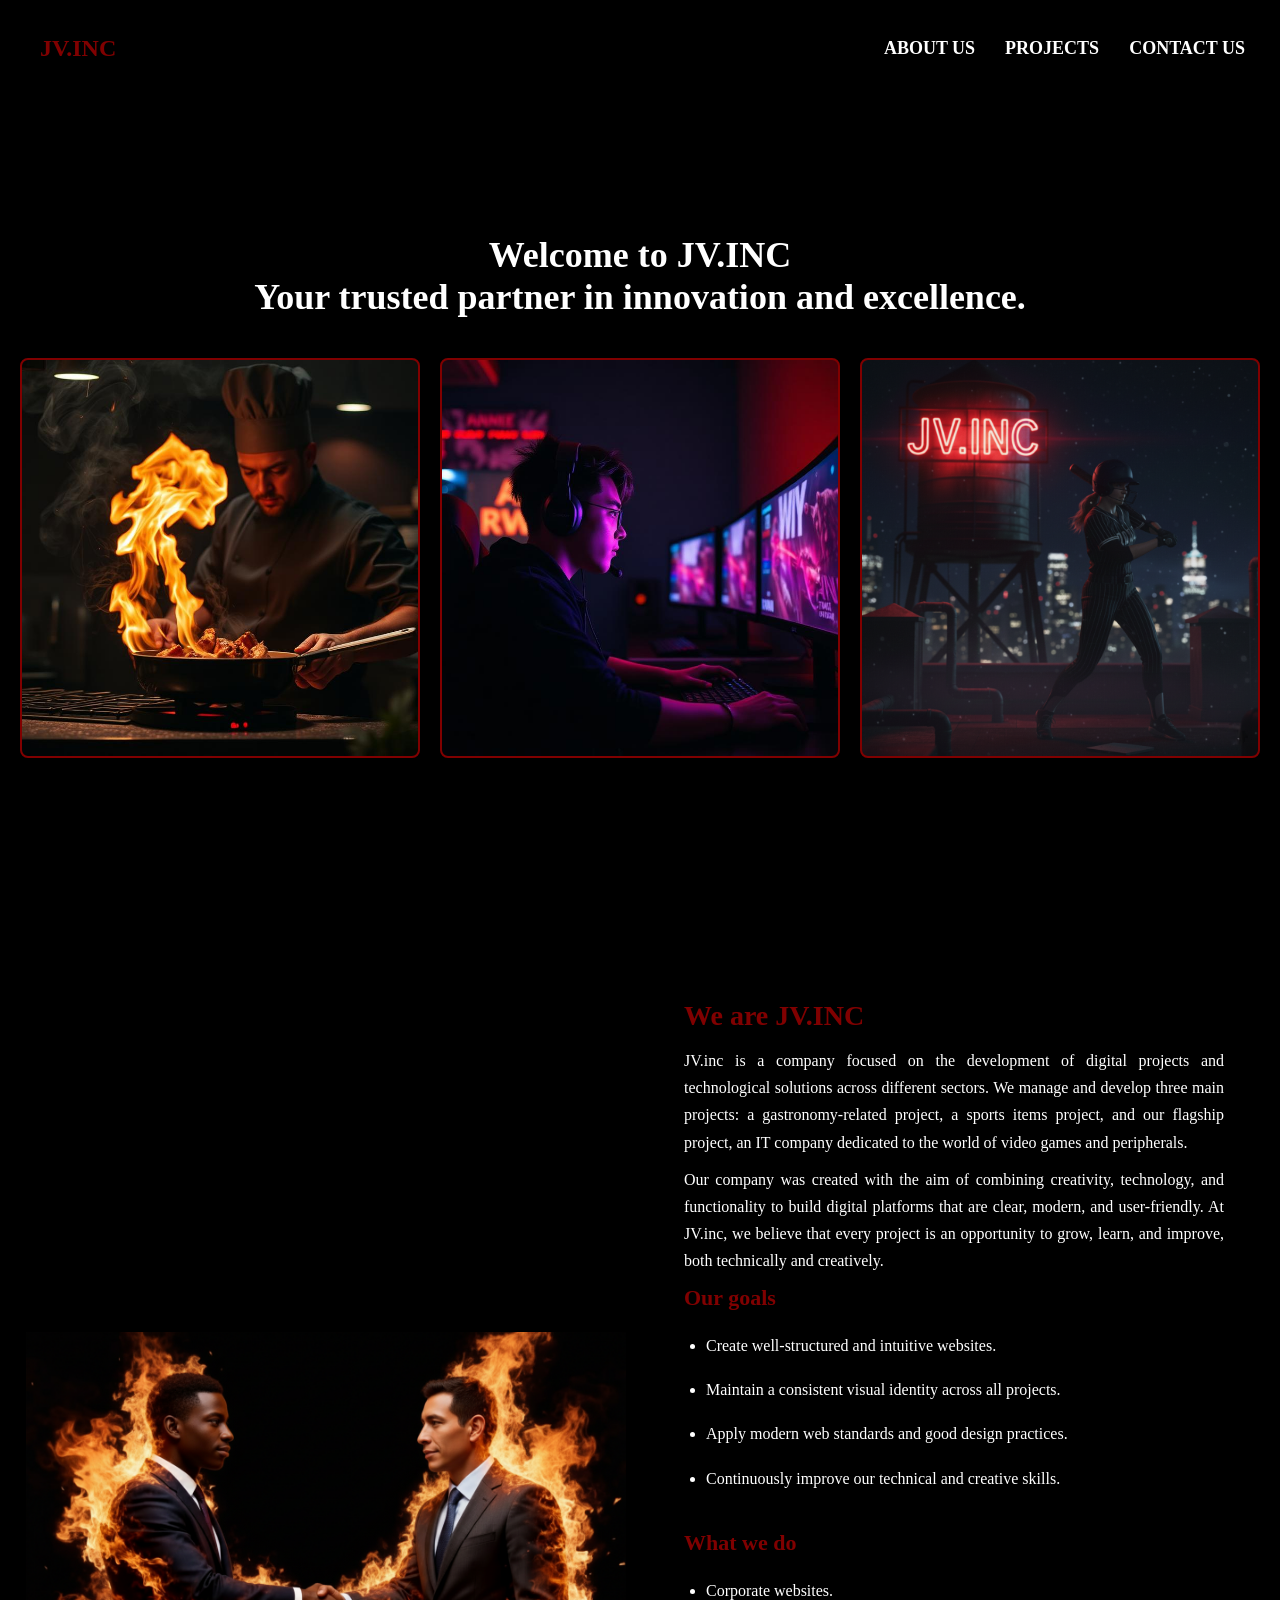
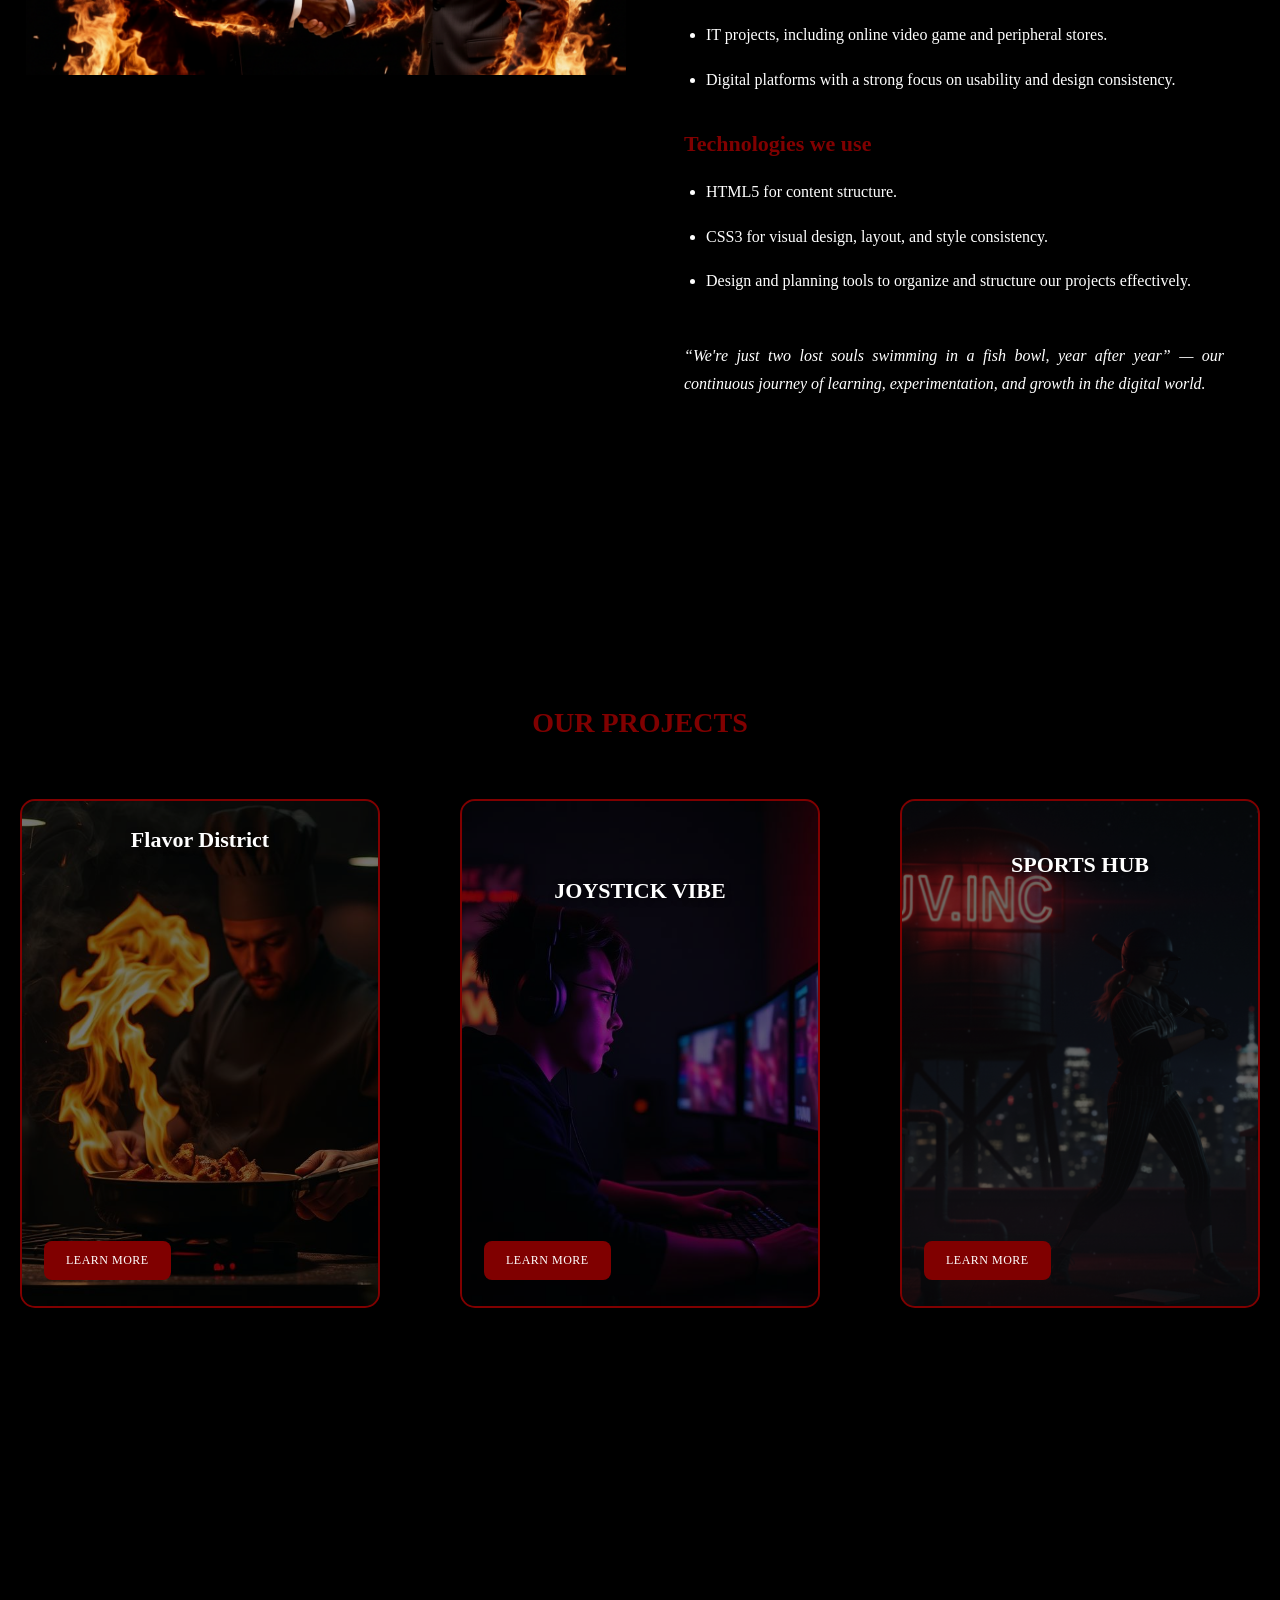
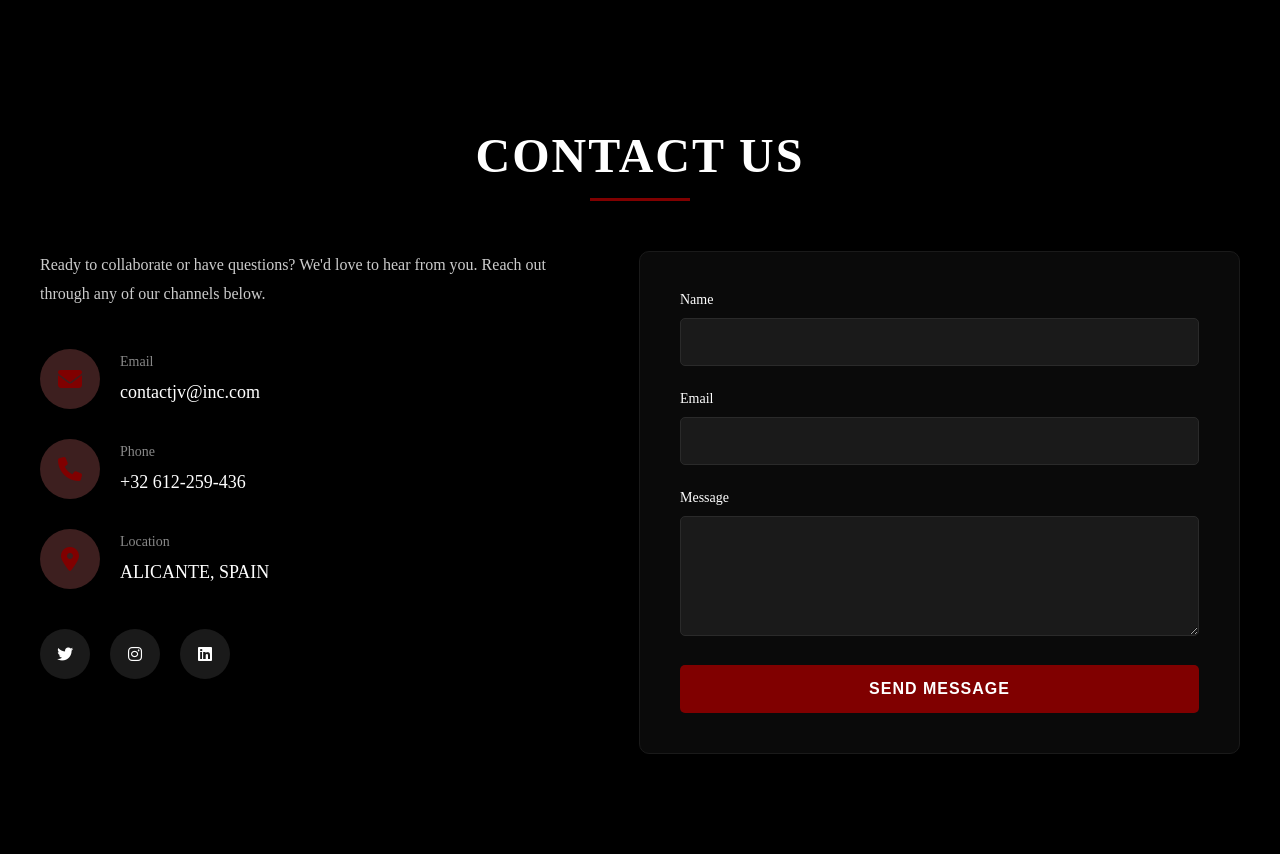
<file: index.html>
<!DOCTYPE html>
<html lang="en">

<head>
    <meta charset="UTF-8">
    <meta name="viewport" content="width=device-width, initial-scale=1.0">
    <title>JV.INC</title>
    <link rel="stylesheet" href="index.css">
    <link rel="stylesheet" href="https://cdnjs.cloudflare.com/ajax/libs/font-awesome/6.5.1/css/all.min.css">
</head>

<body>
    <header>
        <div class="container">
            <a href="#hero" class="logo">JV.INC</a>
            <nav>
                <a href="#about">ABOUT US</a>
                <a href="#PROJECTS">PROJECTS</a>
                <a href="#contact">CONTACT US</a>
            </nav>
        </div>
    </header>
    <section id="hero">
        <div class="hero-content">
              <br></br>
            <br></br>
            <h1>Welcome to JV.INC<br>Your trusted partner in innovation and excellence.</h1>
            <div class="hero-images">
                <div class="hero-image" aria-label="Cocina"></div>
                <div class="hero-image" aria-label="Gamer"></div>
                <div class="hero-image" aria-label="Deporte"></div>
            </div>
        </div>
    </section>
    <section id="about">
        <div class="container">
            <div class="img-container" aria-label="About JV.inc"></div>
            <div class="texto">
                <h2>We are JV.INC</h2>
                <p>JV.inc is a company focused on the development of digital projects and technological solutions across different sectors. We manage and develop three main projects: a gastronomy-related project, a sports items project, and our flagship project, an IT company dedicated to the world of video games and peripherals.</p>
                <p>Our company was created with the aim of combining creativity, technology, and functionality to build digital platforms that are clear, modern, and user-friendly. At JV.inc, we believe that every project is an opportunity to grow, learn, and improve, both technically and creatively.</p>

                <h3>Our goals</h3>
                <ul class="about-list">
                    <li>Create well-structured and intuitive websites.</li>
                    <li>Maintain a consistent visual identity across all projects.</li>
                    <li>Apply modern web standards and good design practices.</li>
                    <li>Continuously improve our technical and creative skills.</li>
                </ul>

                <h3>What we do</h3>
                <ul class="about-list">
                    <li>Corporate websites.</li>
                    <li>IT projects, including online video game and peripheral stores.</li>
                    <li>Digital platforms with a strong focus on usability and design consistency.</li>
                </ul>

                <h3>Technologies we use</h3>
                <ul class="about-list">
                    <li>HTML5 for content structure.</li>
                    <li>CSS3 for visual design, layout, and style consistency.</li>
                    <li>Design and planning tools to organize and structure our projects effectively.</li>
                </ul>

                <p class="about-quote">“We're just two lost souls swimming in a fish bowl, year after year” — our continuous journey of learning, experimentation, and growth in the digital world.</p>
            </div>
        </div>
    </section>
    <section id="PROJECTS">
        <div class="container">
            <h2>OUR PROJECTS</h2>
            <div class="programs">


                <div class="carta">
                    <h3>Flavor District</h3>
                    <p>This gastronomic project represents the arrival of a new author-style restaurant in the city of Alicante. 
                        The concept is based on research and inspiration drawn from different countries around the world, 
                        combining international flavors, techniques, and ingredients to create a unique and innovative menu.
                        Our chefs are constantly gathering culinary influences to design dishes that aim to stimulate the more 
                        than 8,000 taste buds of the human tongue, offering a complete sensory experience. This project goes beyond 
                        traditional dining, turning gastronomy into an artistic expression where each dish tells a story and evokes emotions..</p>
                    <a href="error.html" class="btn-learn-more">LEARN MORE</a>
                </div>
                <div class="carta">
                    <h3>JOYSTICK VIBE</h3>
                    <p>Joystick Vibe is our flagship IT project, focused on providing the best video games and electronic components to our
                         most loyal and passionate users. The platform is designed for gamers who value quality, performance, and reliability.
                        Our goal is to create a modern and intuitive online space where customers can easily access top-tier video games and gaming
                         peripherals. More than just a store, Joystick Vibe represents a community built around technology, innovation, and a deep passion for gaming.
                    </p>
                    <a href="https://javierdura1.github.io/Joystick-vibes/" class="btn-learn-more">LEARN MORE</a>
                </div>
                <div class="carta">
                    <h3>SPORTS HUB</h3>
                    <p> Sports Hub is our sports items project, dedicated to providing high-quality sports equipment and accessories for athletes of all levels.
                         The platform is designed to meet the needs of sports enthusiasts, offering a wide range of products that combine functionality, durability, and style.
                        Our mission is to create an online space where users can find everything they need to enhance their athletic performance and enjoy their favorite sports.
                        Sports Hub is more than just a store; it's a community that promotes an active lifestyle and the values of teamwork, dedication, and perseverance.
                    </p>
                    <a href="error.html" class="btn-learn-more">LEARN MORE</a>
                </div>
            </div>
        </div>
    </section>
    <section id="contact">
        <div class="container">
            <h2>CONTACT US</h2>
            <div class="contact-content">
                <div class="contact-info">
                    <p class="contact-intro">Ready to collaborate or have questions? We'd love to hear from you. Reach out through any of our channels below.</p>
                    
                    <div class="contact-details">
                        <div class="contact-item">
                            <div class="contact-icon">
                                <i class="fas fa-envelope"></i>
                            </div>
                            <div class="contact-text">
                                <p class="contact-label">Email</p>
                                <p class="contact-value">contactjv@inc.com</p>
                            </div>
                        </div>

                        <div class="contact-item">
                            <div class="contact-icon">
                                <i class="fas fa-phone"></i>
                            </div>
                            <div class="contact-text">
                                <p class="contact-label">Phone</p>
                                <p class="contact-value">+32 612-259-436</p>
                            </div>
                        </div>

                        <div class="contact-item">
                            <div class="contact-icon">
                                <i class="fas fa-map-marker-alt"></i>
                            </div>
                            <div class="contact-text">
                                <p class="contact-label">Location</p>
                                <p class="contact-value">ALICANTE, SPAIN</p>
                            </div>
                        </div>
                    </div>

                    <div class="social-icons">
                        <a href="#" class="social-icon" aria-label="Twitter">
                            <i class="fab fa-twitter"></i>
                        </a>
                        <a href="#" class="social-icon" aria-label="Instagram">
                            <i class="fab fa-instagram"></i>
                        </a>
                        <a href="#" class="social-icon" aria-label="LinkedIn">
                            <i class="fab fa-linkedin"></i>
                        </a>
                    </div>
                </div>

                <div class="contact-form">
                    <form action="/submit_form" method="post">
                        <div class="form-group">
                            <label for="name">Name</label>
                            <input type="text" id="name" name="name" required>
                        </div>

                        <div class="form-group">
                            <label for="email">Email</label>
                            <input type="email" id="email" name="email" required>
                        </div>

                        <div class="form-group">
                            <label for="message">Message</label>
                            <textarea id="message" name="message" rows="5" required></textarea>
                        </div>

                        <button type="submit" class="submit-btn">SEND MESSAGE</button>
                    </form>
                </div>
            </div>
        </div>
    </section>
</body>
</html>
</file>
<file: index.css>
/* ============================================
   GLOBAL STYLES & RESET
   ============================================ */
* {
  box-sizing: border-box;
  padding: 0;
  margin: 0;
}
html {
  scroll-behavior: smooth;
}
h1 {
  font-size: 36px;
  text-align: center;
  margin: 20px 0;
}
h2 {
  font-size: 28px;
  margin-bottom: 15px;
}
h3 {
  font-size: 22px;
  margin-bottom: 10px;
}
p {
  font-size: 16px;
  line-height: 1.6;
  margin-bottom: 10px;
}
ul {
  list-style-type: none;
  padding: 0;
}

/* ============================================
   BODY & BUTTONS
   ============================================ */
body {
  font-family: "Times New Roman", Times, serif;
  margin: 0;
  padding: 0;
  background-color: #f4f4f4;
}
button {
  background-color: #800000;
  color: #fff;
  border: 1px solid #800000;
  padding: 10px 15px;
  cursor: pointer;
  font-size: 10px;
  border-radius: 5px;
}
button:hover {
  background-color: #600000;
  border-color: #600000;
}
.container {
  max-width: 1400px;
  margin: auto;
  overflow: hidden;
}


/* ============================================
   HEADER & NAVIGATION
   ============================================ */
header {
  background-color: #000000;
  color: #fff;
  padding: 10px 0;
}
header nav {
  display: flex;
  flex-direction: column;
  align-items: center;
  padding-bottom: 10px;
}
nav a {
  color: #fff;
  text-decoration: none;
  margin: 15px;
  font-weight: bold;
  font-size: 18px;
  align-items: center;
}
nav a:hover {
  text-decoration-style: double;
  text-decoration-line: underline;
  text-decoration-thickness: auto;
  color: #800000;
  padding: 5px 8px;
  border-radius: 5px;
}
header .logo {
  margin: 0;
  padding: 25px 30px;
  color: #800000;
  font-size: 24px;
  font-weight: bold;
  float: left;
  margin-left: 10px;
  text-decoration: none;
  display: inline-block;
  transition: all 0.3s ease;
}
header .logo:hover {
  color: #ffffff;
  text-shadow: 0 0 10px rgba(222, 63, 63, 0.5);
}
header .container {
  display: flex;
  flex-direction: column;
  align-items: center;
  justify-content: center;
}

/* ============================================
   HERO SECTION
   ============================================ */
#hero {
  display: flex;
  justify-content: center;
  align-items: center;
  padding: 40px 20px;
  background-color: #000000;
  flex-direction: column;
  text-align: center;
  height: 100vh;
  width: 100%;
  scroll-margin-top: 100px;
}

#hero .hero-content {
  width: 100%;
  max-width: 1400px;
  margin: auto;
}

#hero h1 {
  color: #fff;
  margin-bottom: 40px;
}

#hero .hero-images {
  display: grid;
  grid-template-columns: repeat(3, 1fr);
  gap: 20px;
  width: 100%;
}

#hero .hero-image {
  width: 100%;
  height: 400px;
  background-color: #333;
  border-radius: 8px;
  overflow: hidden;
  border: 2px solid #800000;
  background-size: cover;
  background-position: center;
  background-repeat: no-repeat;
}
#hero .hero-image:first-child {
  background-image: url("pictures/cocina.jpg");
}
#hero .hero-image:nth-child(2) {
  background-image: url("pictures/gamer.jpg");
}
#hero .hero-image:nth-child(3) {
  background-image: url("pictures/deporte.png");
}

/* ============================================
   ABOUT SECTION
   ============================================ */
#about {
  background-color: #000000;
  color: #ffffff;
  scroll-margin-top: 100px;
}
#about .container {
  text-align: center;
  padding: 200px 12px;
  color: #ffffff;
}
#about .img-container {
  background-image: url("pictures/burning.png");
  background-size: contain;
  background-repeat: no-repeat;
  background-position: center;
  width: 100%;
  max-width: 600px;
  height: 400px;
  margin: 20px auto;
  border-radius: 8px;
}
#about .texto {
  width: 100%;
  max-width: 700px;
  margin: 0 auto;
  text-align: left;
  color: #ffffff;
}

#about h2,
#about h3 {
  color: #800000;
}

#about p {
  color: #ffffff;
  line-height: 1.7;
  text-align: justify;
}

.about-list {
  list-style: disc;
  margin: 10px 0 22px 22px;
  color: #ffffff;
  line-height: 1.9;
}

.about-list li {
  margin-bottom: 14px;
  text-align: justify;
}

.about-quote {
  margin-top: 10px;
  font-style: italic;
  color: #800000;
  overflow: hidden;
}

/* ============================================
   PROJECTS SECTION
   ============================================ */
#PROJECTS {
  background-color: #000000;
  color: #fff;
  text-align: center;
  scroll-margin-top: 100px;
  padding-top: 100px;
  padding-bottom: 150px;
}
#PROJECTS .container {
  padding: 100px 0px;
}
#PROJECTS h2 {
  color: #800000;
  margin-bottom: 40px;
  margin-top: 0;
  margin-left: 20px;
  margin-right: 20px;
}
#PROJECTS .h2 {
  color: #800000;
  margin-bottom: 40px;
  margin-top: 0;
}
#PROJECTS .p {
  margin: 20px auto;
  display: none;
}
#PROJECTS .carta {
  position: relative;
  overflow: hidden;
  background-color: #0d0d0d;
  border: 2px solid #800000;
  border-radius: 15px;
  padding: 26px 22px;
  margin: 20px auto;
  max-width: 360px;
  min-height: 280px;
  background-size: cover;
  background-position: center;
  background-repeat: no-repeat;
  color: #ffffff;
  display: flex;
  flex-direction: column;
  justify-content: flex-end;
  gap: 10px;
  isolation: isolate;
}

#PROJECTS .carta::before {
  content: "";
  position: absolute;
  inset: 0;
  background: rgba(0, 0, 0, 0.55);
  opacity: 1;
  transition: opacity 0.3s ease, background 0.3s ease;
  z-index: 0;
}

#PROJECTS .carta:hover::before {
  background: rgba(128, 0, 0, 0.65);
  opacity: 1;
}

#PROJECTS .carta h3,
#PROJECTS .carta p,
#PROJECTS .carta button,
#PROJECTS .carta a.btn-learn-more {
  position: relative;
  z-index: 1;
}

#PROJECTS .carta h3 {
  margin: 0;
  text-shadow: 0 2px 6px rgba(0, 0, 0, 0.75);
}

#PROJECTS .carta p {
  opacity: 0;
  transform: translateY(10px);
  transition: opacity 0.3s ease, transform 0.3s ease;
  margin: 0 0 10px;
  color: #f7f7f7;
  text-shadow: 0 2px 6px rgba(0, 0, 0, 0.75);
}

#PROJECTS .carta:hover p {
  opacity: 1;
  transform: translateY(0);
}

#PROJECTS .carta button,
#PROJECTS .carta a.btn-learn-more {
  align-self: flex-start;
  padding: 12px 22px;
  border-radius: 8px;
  background-color: #800000;
  border: none;
  color: #ffffff;
  font-size: 12px;
  letter-spacing: 0.5px;
  transition: background-color 0.3s ease, transform 0.3s ease;
  text-decoration: none;
  display: inline-block;
}

#PROJECTS .carta button:hover,
#PROJECTS .carta a.btn-learn-more:hover {
  background-color: #600000;
  transform: translateY(-2px);
}
.carta:first-child {
  margin-top: 0;
  background-image: url("pictures/cocina.jpg");
}
.carta:nth-child(2) {
  margin-top: 40px;
  background-image: url("pictures/gamer.jpg");
}
.carta:nth-child(3) {
  margin-top: 60px;
  background-image: url("pictures/deporte.png");
}

/* ============================================
   CONTACT SECTION
   ============================================ */
#contact {
  background-color: #000000;
  color: #fff;
  padding: 150px 20px 100px 20px;
  scroll-margin-top: 100px;
}

#contact h2 {
  text-align: center;
  font-size: 48px;
  font-weight: bold;
  margin-bottom: 10px;
  letter-spacing: 2px;
  margin-left: 20px;
  margin-right: 20px;
}

#contact h2::after {
  content: "";
  display: block;
  width: 100px;
  height: 3px;
  background-color: #800000;
  margin: 15px auto 50px;
}

.contact-content {
  display: flex;
  flex-direction: column;
  gap: 60px;
  max-width: 1200px;
  margin: 0 auto;
}

.contact-info {
  flex: 1;
}

.contact-intro {
  color: #cccccc;
  font-size: 16px;
  line-height: 1.8;
  margin-bottom: 40px;
}

.contact-details {
  display: flex;
  flex-direction: column;
  gap: 30px;
  margin-bottom: 40px;
}

.contact-item {
  display: flex;
  align-items: center;
  gap: 20px;
}

.contact-icon {
  width: 60px;
  height: 60px;
  background-color: #3d1f1f;
  border-radius: 50%;
  display: flex;
  align-items: center;
  justify-content: center;
  color: #800000;
  flex-shrink: 0;
  font-size: 24px;
}

.contact-text {
  display: flex;
  flex-direction: column;
  gap: 5px;
}

.contact-label {
  color: #888888;
  font-size: 14px;
  margin: 0;
}

.contact-value {
  color: #ffffff;
  font-size: 18px;
  font-weight: 500;
  margin: 0;
}

.social-icons {
  display: flex;
  gap: 20px;
}

.social-icon {
  width: 50px;
  height: 50px;
  background-color: #1a1a1a;
  border-radius: 50%;
  display: flex;
  align-items: center;
  justify-content: center;
  color: #ffffff;
  transition: all 0.3s ease;
  text-decoration: none;
}

.social-icon:hover {
  background-color: #800000;
  transform: translateY(-5px);
}

.contact-form {
  flex: 1;
  background-color: #0a0a0a;
  padding: 40px;
  border-radius: 10px;
  border: 1px solid #1a1a1a;
}

.form-group {
  margin-bottom: 25px;
}

.form-group label {
  display: block;
  color: #ffffff;
  font-size: 14px;
  font-weight: 500;
  margin-bottom: 10px;
}

.form-group input,
.form-group textarea {
  width: 100%;
  padding: 15px;
  background-color: #1a1a1a;
  border: 1px solid #2a2a2a;
  border-radius: 5px;
  color: #ffffff;
  font-size: 14px;
  font-family: inherit;
  transition: border-color 0.3s ease;
}

.form-group input:focus,
.form-group textarea:focus {
  outline: none;
  border-color: #800000;
}

.form-group textarea {
  resize: vertical;
  min-height: 120px;
}

.submit-btn {
  width: 100%;
  padding: 15px 30px;
  background-color: #800000;
  color: #ffffff;
  border: none;
  border-radius: 5px;
  font-size: 16px;
  font-weight: bold;
  letter-spacing: 1px;
  cursor: pointer;
  transition: background-color 0.3s ease;
}

.submit-btn:hover {
  background-color: #600000;
}

/* ============================================
   MEDIA QUERIES
   ============================================ */
@media (min-width: 720px) {
  header {
    position: fixed;
    width: 100%;
    top: 0;
  }
  header .container {
    flex-direction: row;
    justify-content: space-between;
  }
  header nav {
    flex-direction: row;
    padding-bottom: 0%;
    padding-right: 20px;
  }
  #about .container {
    display: flex;
    flex-direction: row;
    justify-content: center;
    align-items: center;
    padding: 100px 12px;
  }
  #about .texto {
    width: 50%;
    text-align: initial;
    padding: 0 30px;
    max-width: 600px;
    display: flex;
    flex-direction: column;
    justify-content: center;
  }
  #about .h2 {
    text-align: left;
    margin-top: 0px;
  }
  #PROJECTS .programs {
    display: flex;
    justify-content: center;
    gap: 40px;
    flex-wrap: wrap;
  }
  #PROJECTS p {
    display: block;
    max-width: 600px;
    margin-bottom: 400px;
  }
}

@media (min-width: 720px) {
  .contact-content {
    flex-direction: row;
    gap: 80px;
  }

  .contact-info,
  .contact-form {
    flex: 1;
  }
}
</file>
